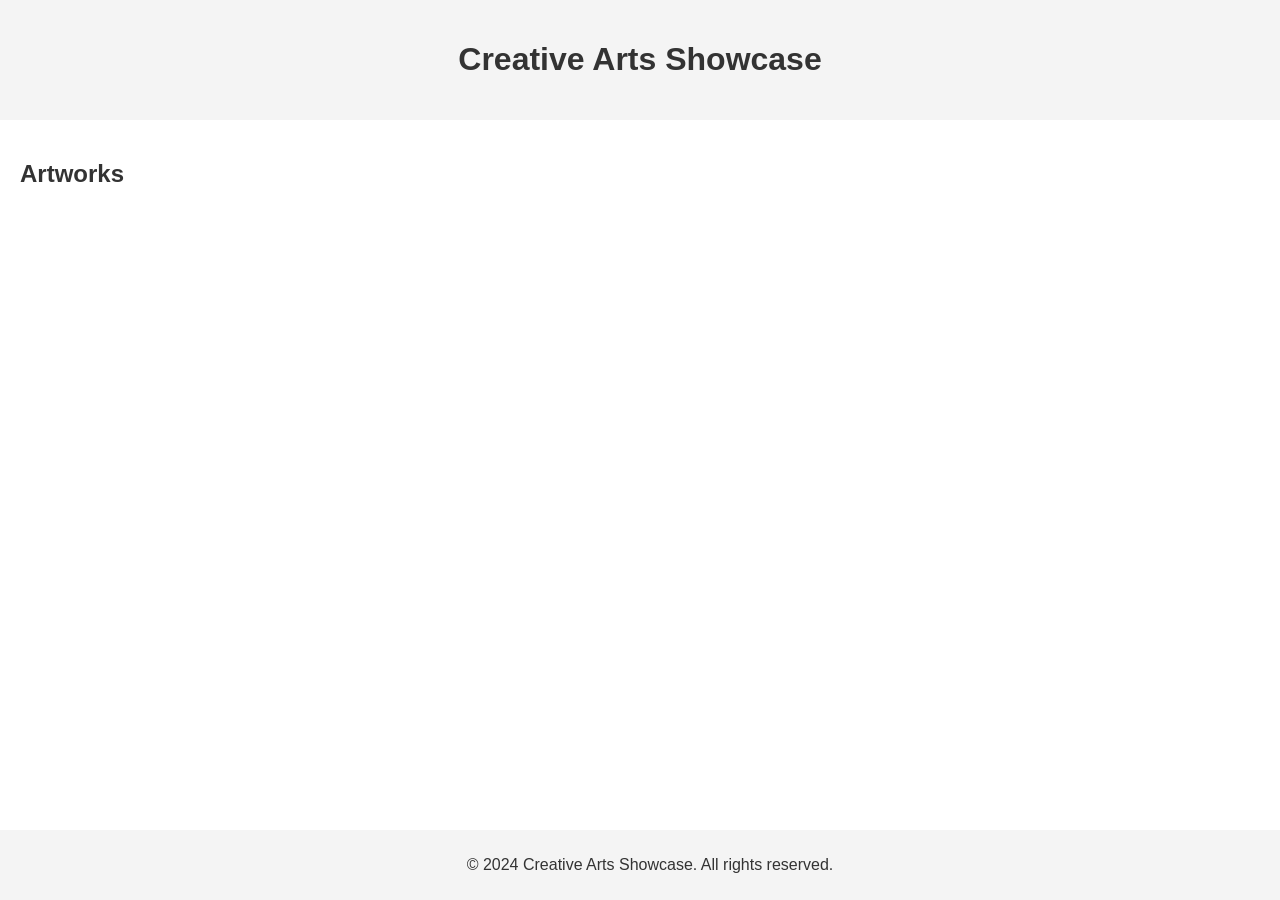
<file: Kopila/art.html>
<!DOCTYPE html>

<html lang="en">

<head>

    <meta charset="UTF-8">

    <meta name="viewport" content="width=device-width, initial-scale=1.0">

    <title>Creative Arts API</title>

  <style>

    body {

    font-family: Arial, sans-serif;

    margin: 0;

    padding: 0;

    color: #333;

}




header {

    background: #f4f4f4;

    padding: 20px;

    text-align: center;

}




main {

    padding: 20px;

}




#artworks {

    margin-top: 20px;

}




.artwork {

    border: 1px solid #ddd;

    border-radius: 4px;

    padding: 10px;

    margin-bottom: 10px;

}




.artwork img {

    max-width: 100%;

    height: auto;

}




footer {

    background: #f4f4f4;

    text-align: center;

    padding: 10px;

    position: absolute;

    bottom: 0;

    width: 100%;

}

  </style>

</head>

<body>

    <header>

        <h1>Creative Arts Showcase</h1>

    </header>




    <main>

        <section id="artworks">

            <h2>Artworks</h2>

            <div id="artwork-list"></div>

        </section>

    </main>




    <footer>

        <p>&copy; 2024 Creative Arts Showcase. All rights reserved.</p>

    </footer>




    <script>










const apiUrl = 'https://api.example.com/artworks'; 






async function fetchArtworks() {

    try {

    

        const response = await fetch(apiUrl);




    

        if (!response.ok) {

            throw new Error('Network response was not ok');

        }




        const data = await response.json();




      

        displayArtworks(data);

    } catch (error) {

        console.error('There was a problem with the fetch operation:', error);

    }

}






function displayArtworks(artworks) {

    const artworkList = document.getElementById('artwork-list');




    artworkList.innerHTML = '';




   

    artworks.forEach(artwork => {

        const artworkDiv = document.createElement('div');

        artworkDiv.classList.add('artwork');




        const artworkTitle = document.createElement('h3');

        artworkTitle.textContent = artwork.title;

        

        const artworkImage = document.createElement('img');

        artworkImage.src = artwork.imageUrl;

        artworkImage.alt = artwork.title;




   

        artworkDiv.appendChild(artworkTitle);

        artworkDiv.appendChild(artworkImage);




    

        artworkList.appendChild(artworkDiv);

    });

}




document.addEventListener('DOMContentLoaded', fetchArtworks);


</script>
</body>
</html>
</file>
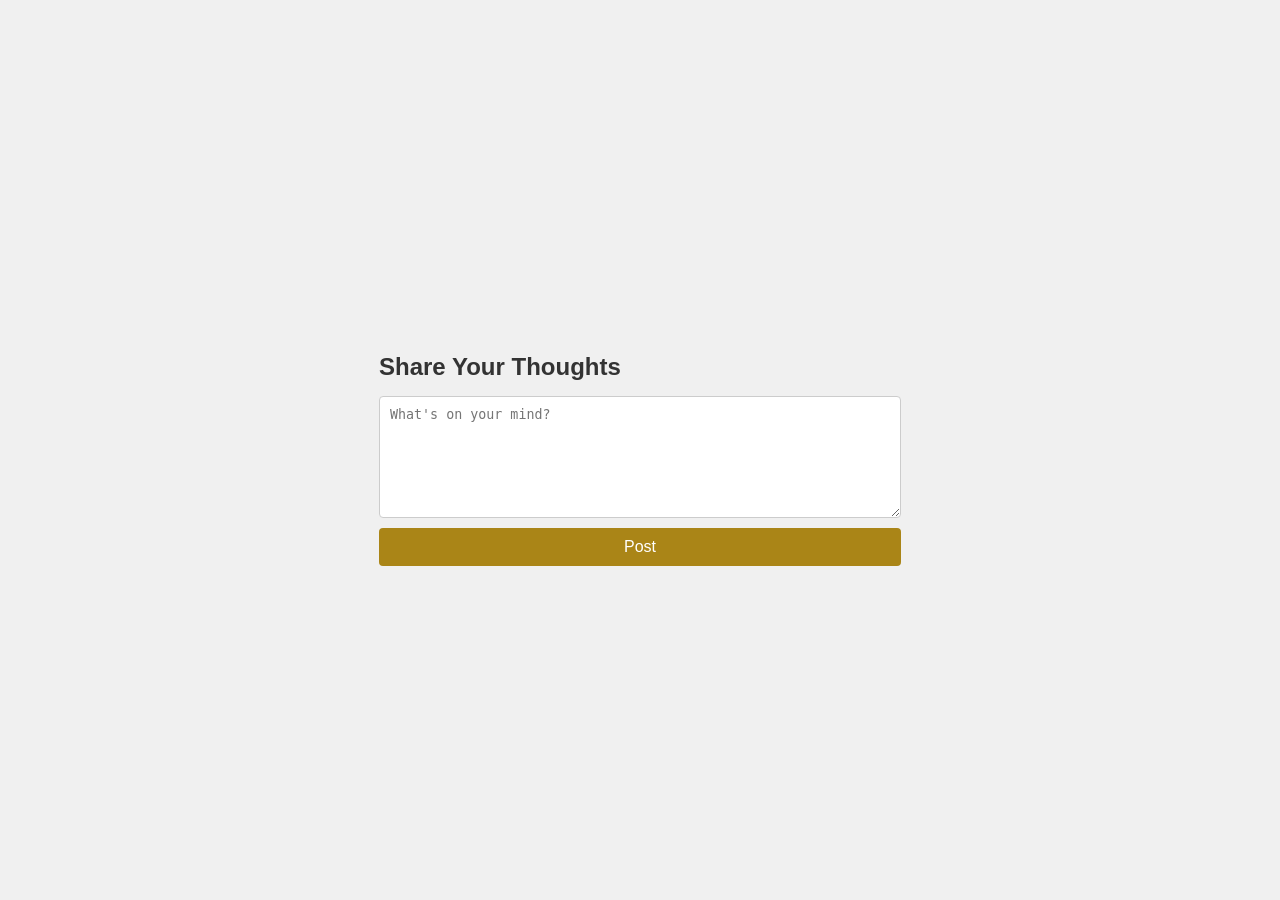
<file: Kopila/chats.html>
<!DOCTYPE html>
<html lang="en">
<head>
    <meta charset="UTF-8">
    <meta name="viewport" content="width=device-width, initial-scale=1.0">
    <title>Chat and Post</title>
    <link rel="stylesheet" href="chats.css">
</head>
<body>
    
        <div class="post-section">
            <h2>Share Your Thoughts</h2>
            <form class="post-form">
                <textarea placeholder="What's on your mind?" rows="5" required></textarea>
                <button type="submit">Post</button>
            </form>
            
        </div>
    </div>
</body>
</html>
</file>
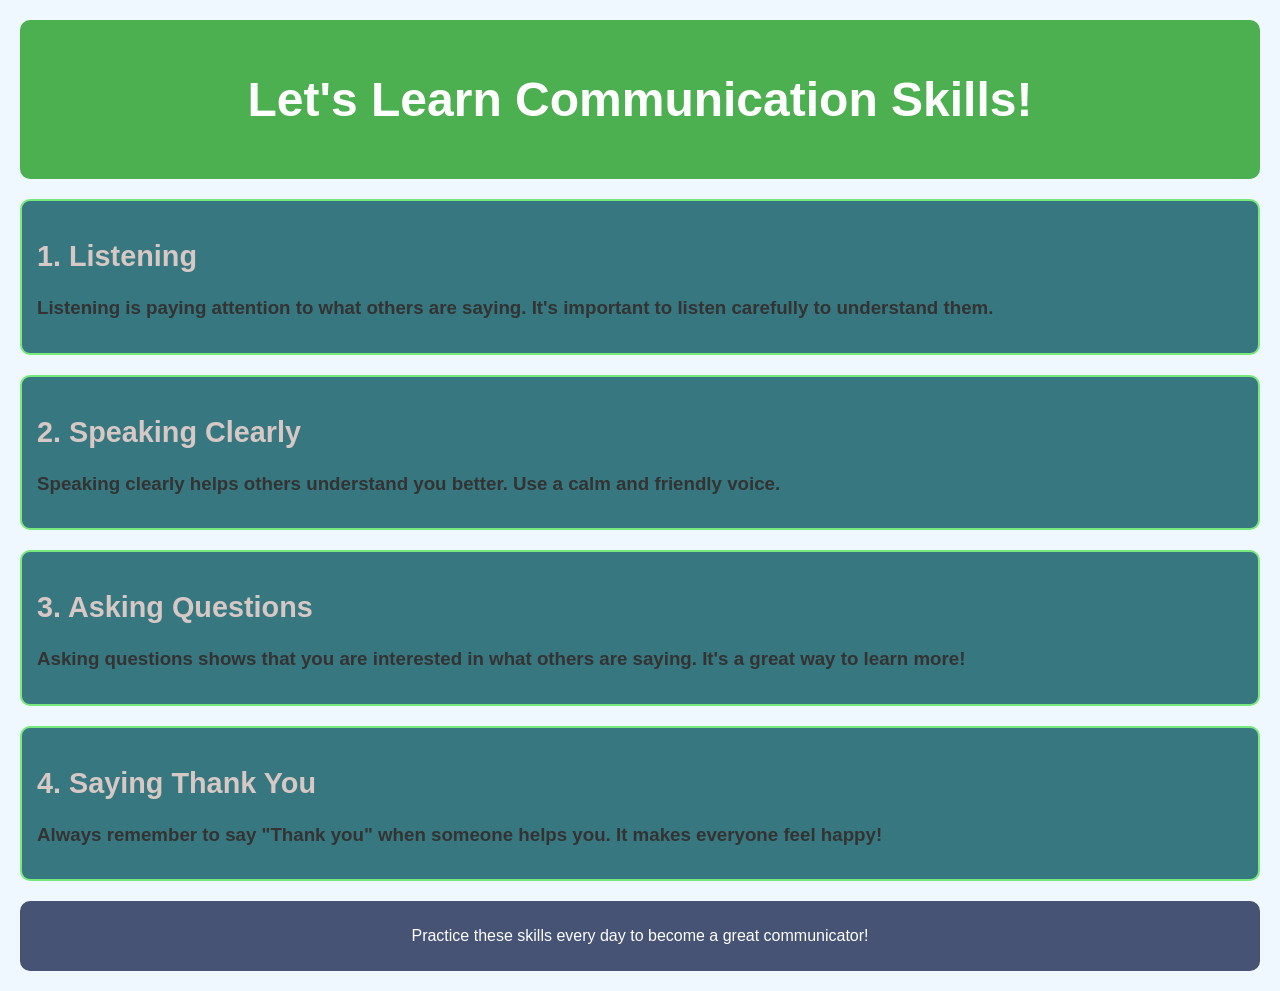
<file: Kopila/communication.html>
<!DOCTYPE html>
<html lang="en">
<head>
    <meta charset="UTF-8">
    <meta name="viewport" content="width=device-width, initial-scale=1.0">
    <title>Communication Skills for Kids</title>
    <style>
        body {
    font-family: Arial, sans-serif;
    background-color: #f0f8ff;
    color: #333;
    margin: 0;
    padding: 20px;
}

header {
    background-color: #4CAF50;
    color: white;
    padding: 20px;
    text-align: center;
    border-radius: 10px;
}

h1 {
    font-size: 3em;
}

.skill {
    background-color: #377780;
    border: 2px solid #78e97c;
    padding: 15px;
    margin: 20px 0;
    border-radius: 10px;
}

.skill h2 {
    color: #d6c8c4;
    font-size: 1.8em;
}

footer {
    text-align: center;
    background-color: #465375;
    color: white;
    padding: 10px;
    border-radius: 10px;
}

    </style>
</head>
<body>
    <header>
        <h1>Let's Learn Communication Skills!</h1>
    </header>

    <section class="skill">
        <h2>1. Listening</h2>
        <h3>Listening is paying attention to what others are saying. It's important to listen carefully to understand them.</h3>
    </section>

    <section class="skill">
        <h2>2. Speaking Clearly</h2>
        <h3>Speaking clearly helps others understand you better. Use a calm and friendly voice.</h3>
    </section>

    <section class="skill">
        <h2>3. Asking Questions</h2>
        <h3>Asking questions shows that you are interested in what others are saying. It's a great way to learn more!</h3>
    </section>

    <section class="skill">
        <h2>4. Saying Thank You</h2>
        <h3>Always remember to say "Thank you" when someone helps you. It makes everyone feel happy!</h3>
    </section>

    <footer>
        <p>Practice these skills every day to become a great communicator!</p>
    </footer>
</body>
</html>
</file>
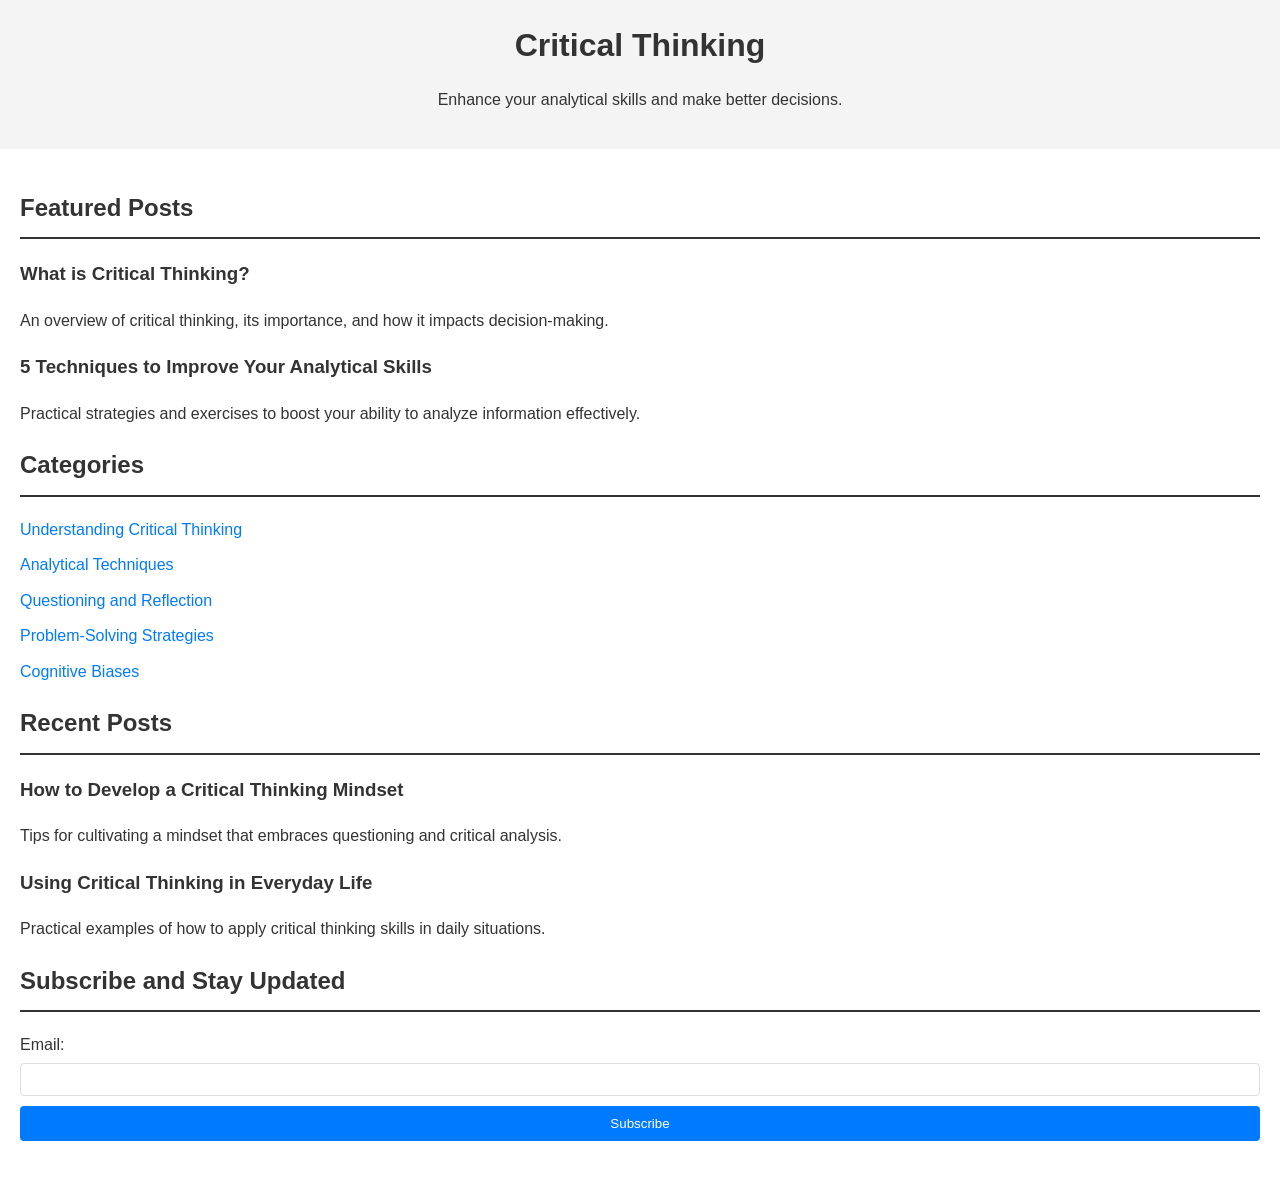
<file: Kopila/critical.html>
<!DOCTYPE html>

<html lang="en">

<head>

    <meta charset="UTF-8">

    <meta name="viewport" content="width=device-width, initial-scale=1.0">

    <title>Critical Thinking Blog</title>

  <style>

    body {

    font-family: Arial, sans-serif;

    line-height: 1.6;

    margin: 0;

    padding: 0;

    color: #333;

}




header {

    background: #f4f4f4;

    padding: 20px;

    text-align: center;

}




header h1 {

    margin: 0;

    font-size: 2em;

}




main {

    padding: 20px;

}




section {

    margin-bottom: 20px;

}




h2 {

    border-bottom: 2px solid #333;

    padding-bottom: 10px;

}




article {

    margin-bottom: 15px;

}




ul {

    list-style: none;

    padding: 0;

}




ul li {

    margin-bottom: 10px;

}




ul li a {

    text-decoration: none;

    color: #007BFF;

}




ul li a:hover {

    text-decoration: underline;

}




form {

    display: flex;

    flex-direction: column;

}




form label {

    margin-bottom: 5px;

}




form input {

    padding: 8px;

    margin-bottom: 10px;

    border: 1px solid #ddd;

    border-radius: 4px;

}




form button {

    padding: 10px;

    background-color: #007BFF;

    color: white;

    border: none;

    border-radius: 4px;

    cursor: pointer;

}




form button:hover {

    background-color: #0056b3;

}









  </style>

</head>

<body>

    <header>

        <h1>Critical Thinking </h1>

        <p>Enhance your analytical skills and make better decisions.</p>

    </header>




    <main>

        <section id="featured-posts">

            <h2>Featured Posts</h2>

            <article>

                <h3>What is Critical Thinking?</h3>

                <p>An overview of critical thinking, its importance, and how it impacts decision-making.</p>

            </article>

            <article>

                <h3>5 Techniques to Improve Your Analytical Skills</h3>

                <p>Practical strategies and exercises to boost your ability to analyze information effectively.</p>

            </article>

            

        </section>




        <section id="categories">

            <h2>Categories</h2>

            <ul>

                <li><a href="#">Understanding Critical Thinking</a></li>

                <li><a href="#">Analytical Techniques</a></li>

                <li><a href="#">Questioning and Reflection</a></li>

                <li><a href="#">Problem-Solving Strategies</a></li>

                <li><a href="#">Cognitive Biases</a></li>

            </ul>

        </section>




        <section id="recent-posts">

            <h2>Recent Posts</h2>

            <article>

                <h3>How to Develop a Critical Thinking Mindset</h3>

                <p>Tips for cultivating a mindset that embraces questioning and critical analysis.</p>

            </article>

            <article>

                <h3>Using Critical Thinking in Everyday Life</h3>

                <p>Practical examples of how to apply critical thinking skills in daily situations.</p>

            </article>


        </section>




        <section id="subscribe">

            <h2>Subscribe and Stay Updated</h2>

            <form id="subscribe-form">

                <label for="email">Email:</label>

                <input type="email" id="email" name="email"
required>

                <button type="submit">Subscribe</button>

            </form>

        </section>

    </main>




    




    <script>














document.getElementById('subscribe-form').addEventListener('submit', function(event) {

 

    event.preventDefault();




   

    const email = document.getElementById('email').value;






    alert(`Thank you for subscribing, ${email}!`);






    document.getElementById('subscribe-form').reset();

});
</script>
</body>

</html>
</file>
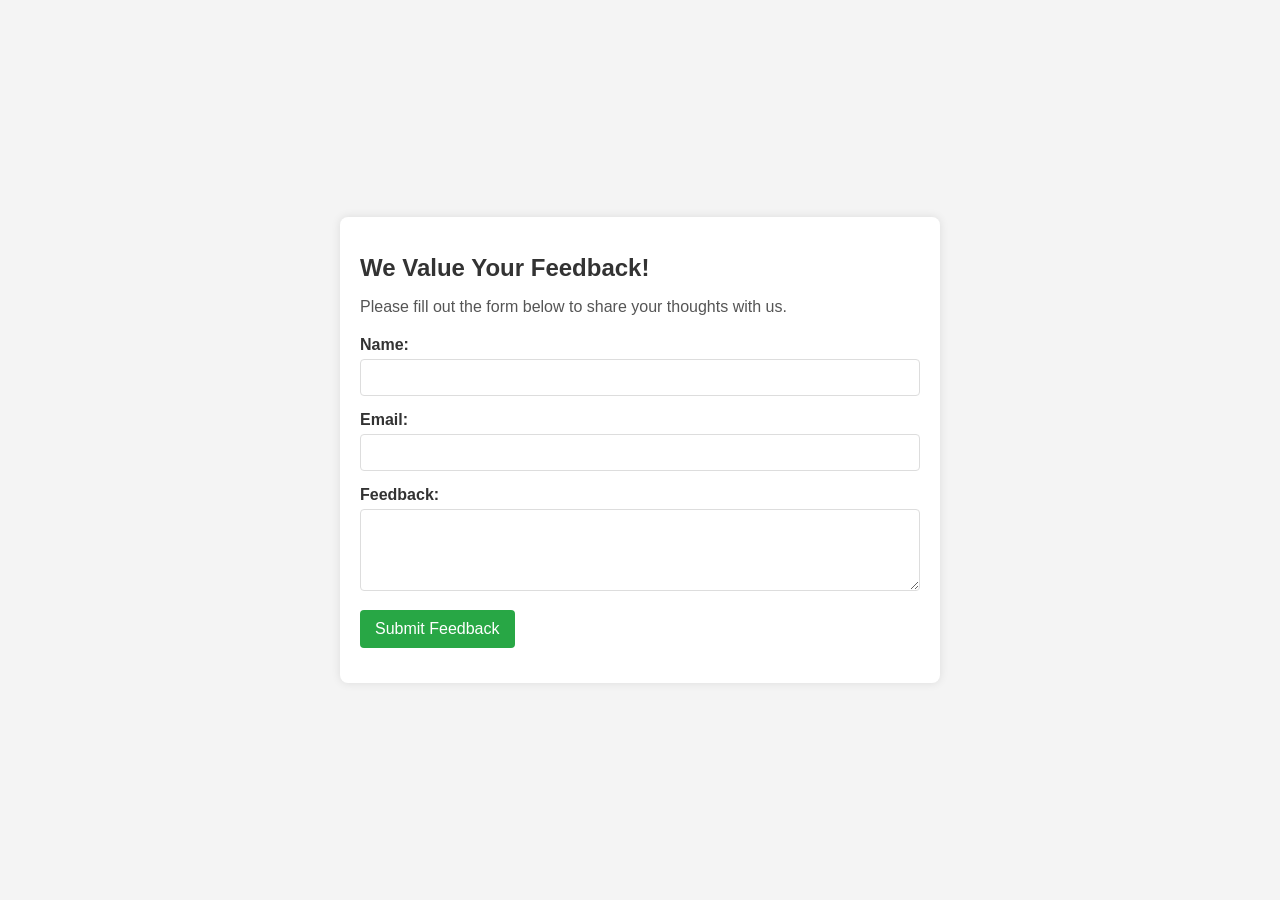
<file: Kopila/feedback.html>
<!DOCTYPE html>
<html lang="en">
<head>
    <meta charset="UTF-8">
    <meta name="viewport" content="width=device-width, initial-scale=1.0">
    <title>Feedback Page</title>
    <link rel="stylesheet" href="feedback.css">
</head>
<body>
    <div class="feedback-container">
        <h1>We Value Your Feedback!</h1>
        <p>Please fill out the form below to share your thoughts with us.</p>
        <form action="/submit-feedback" method="post">
            <div class="form-group">
                <label for="name">Name:</label>
                <input type="text" id="name" name="name" required>
            </div>
            <div class="form-group">
                <label for="email">Email:</label>
                <input type="email" id="email" name="email" required>
            </div>
            <div class="form-group">
                <label for="feedback">Feedback:</label>
                <textarea id="feedback" name="feedback" rows="4" required></textarea>
            </div>
            <div class="form-group">
                <button type="submit">Submit Feedback</button>
            </div>
        </form>
    </div>
</body>
</html>
</file>
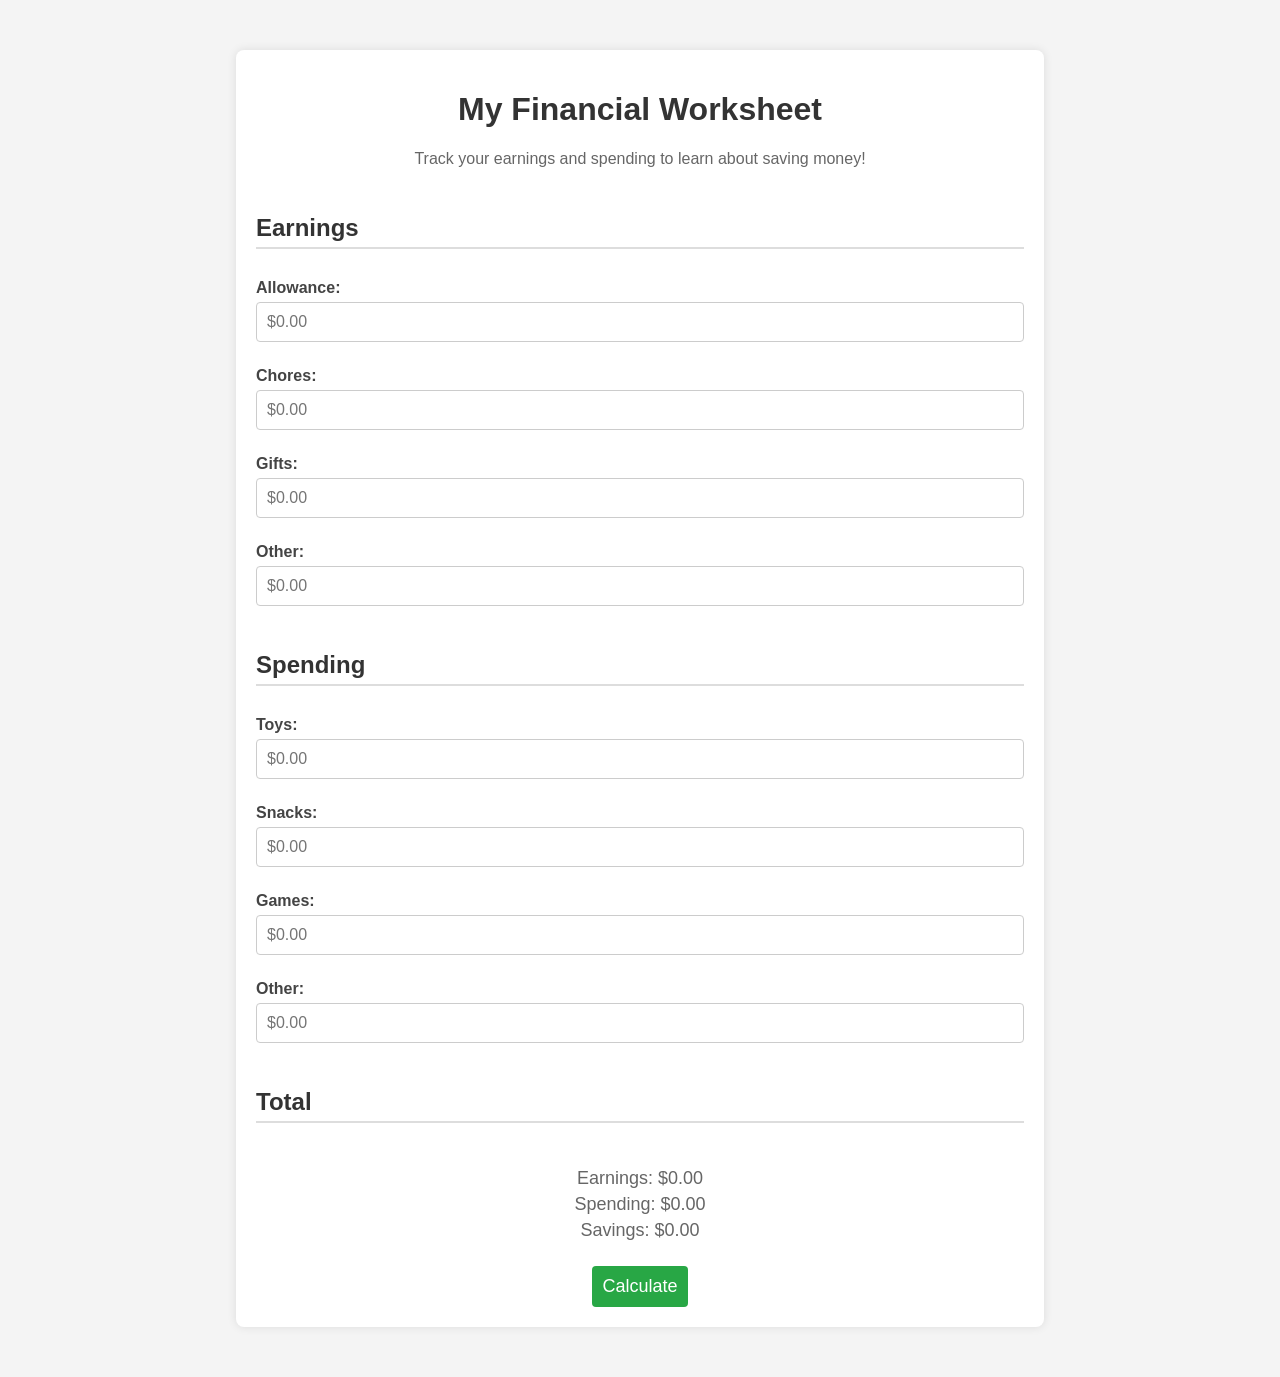
<file: Kopila/finance.html>
<!DOCTYPE html>
<html lang="en">
<head>
    <meta charset="UTF-8">
    <meta name="viewport" content="width=device-width, initial-scale=1.0">
    <title>Financial Worksheet for Kids</title>
    <style>
        body {
    font-family: Arial, sans-serif;
    background-color: #f4f4f4;
    margin: 0;
    padding: 0;
}

.container {
    width: 60%;
    margin: 50px auto;
    background-color: #fff;
    padding: 20px;
    border-radius: 8px;
    box-shadow: 0 0 10px rgba(0, 0, 0, 0.1);
}

h1 {
    text-align: center;
    color: #333;
}

p {
    text-align: center;
    color: #666;
}

form {
    display: flex;
    flex-direction: column;
}

label {
    margin: 10px 0 5px;
    font-weight: bold;
    color: #444;
}

input[type="number"] {
    padding: 10px;
    font-size: 16px;
    border: 1px solid #ccc;
    border-radius: 4px;
    margin-bottom: 15px;
}

h2 {
    margin-top: 30px;
    color: #333;
    border-bottom: 2px solid #ddd;
    padding-bottom: 5px;
}

#total {
    margin-top: 20px;
}

#total p {
    font-size: 18px;
    margin: 5px 0;
}

button {
    padding: 10px;
    font-size: 18px;
    color: #fff;
    background-color: #28a745;
    border: none;
    border-radius: 4px;
    cursor: pointer;
    margin-top: 20px;
    align-self: center;
}

button:hover {
    background-color: #218838;
}

    </style>
</head>
<body>
    <div class="container">
        <h1>My Financial Worksheet</h1>
        <p>Track your earnings and spending to learn about saving money!</p>

        <form>
            <h2>Earnings</h2>
            <label for="allowance">Allowance:</label>
            <input type="number" id="allowance" placeholder="$0.00">

            <label for="chores">Chores:</label>
            <input type="number" id="chores" placeholder="$0.00">

            <label for="gifts">Gifts:</label>
            <input type="number" id="gifts" placeholder="$0.00">

            <label for="other-earnings">Other:</label>
            <input type="number" id="other-earnings" placeholder="$0.00">

            <h2>Spending</h2>
            <label for="toys">Toys:</label>
            <input type="number" id="toys" placeholder="$0.00">

            <label for="snacks">Snacks:</label>
            <input type="number" id="snacks" placeholder="$0.00">

            <label for="games">Games:</label>
            <input type="number" id="games" placeholder="$0.00">

            <label for="other-spending">Other:</label>
            <input type="number" id="other-spending" placeholder="$0.00">

            <h2>Total</h2>
            <div id="total">
                <p>Earnings: <span id="total-earnings">$0.00</span></p>
                <p>Spending: <span id="total-spending">$0.00</span></p>
                <p>Savings: <span id="savings">$0.00</span></p>
            </div>

            <button type="button" onclick="calculateTotals()">Calculate</button>
        </form>
    </div>

    <script >
        function calculateTotals() {
    const allowance = parseFloat(document.getElementById('allowance').value) || 0;
    const chores = parseFloat(document.getElementById('chores').value) || 0;
    const gifts = parseFloat(document.getElementById('gifts').value) || 0;
    const otherEarnings = parseFloat(document.getElementById('other-earnings').value) || 0;

    const toys = parseFloat(document.getElementById('toys').value) || 0;
    const snacks = parseFloat(document.getElementById('snacks').value) || 0;
    const games = parseFloat(document.getElementById('games').value) || 0;
    const otherSpending = parseFloat(document.getElementById('other-spending').value) || 0;

    const totalEarnings = allowance + chores + gifts + otherEarnings;
    const totalSpending = toys + snacks + games + otherSpending;
    const savings = totalEarnings - totalSpending;

    document.getElementById('total-earnings').textContent = `$${totalEarnings.toFixed(2)}`;
    document.getElementById('total-spending').textContent = `$${totalSpending.toFixed(2)}`;
    document.getElementById('savings').textContent = `$${savings.toFixed(2)}`;
}

    </script>
</body>
</html>
</file>
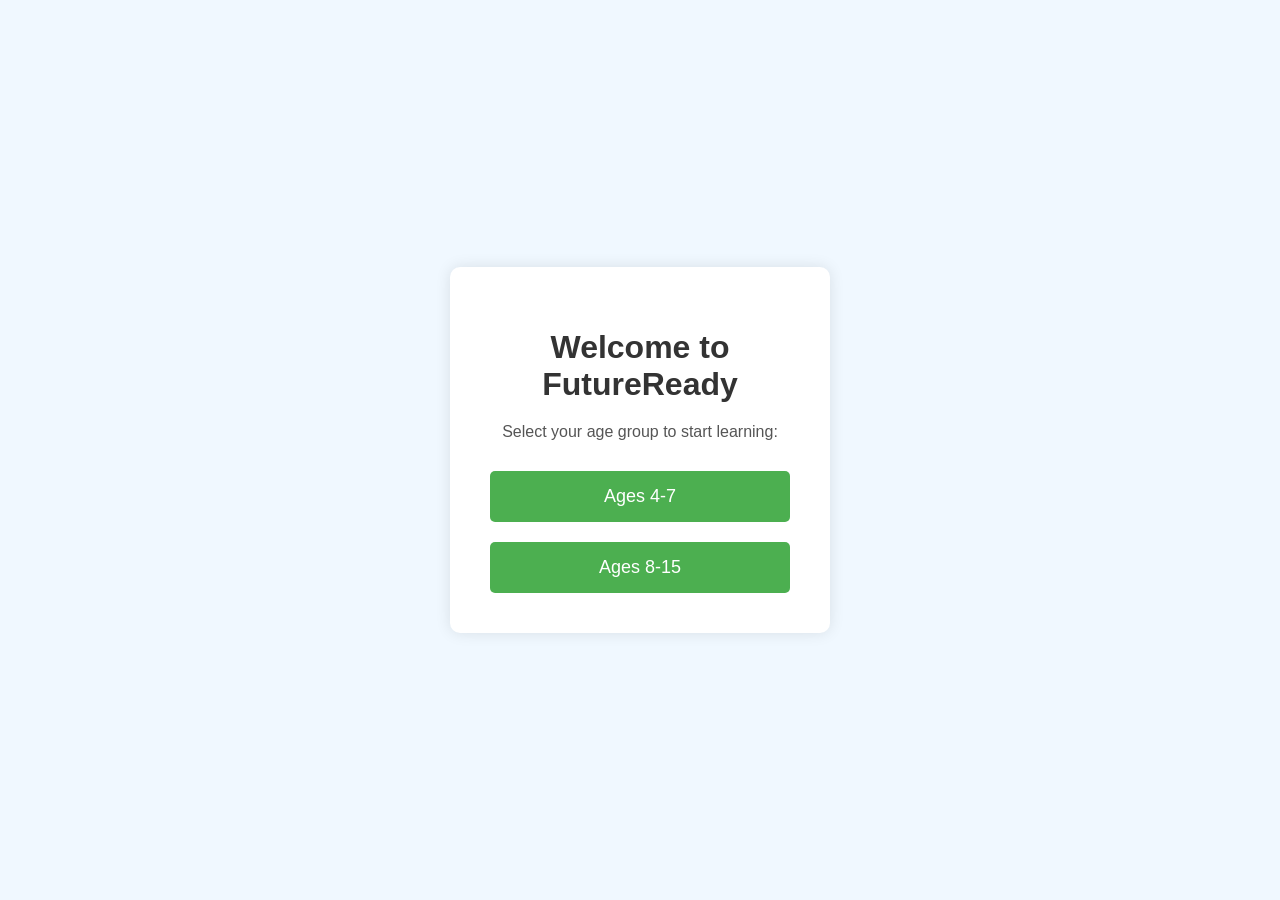
<file: Kopila/home.html>
<!DOCTYPE html>
<html lang="en">
<head>
    <meta charset="UTF-8">
    <meta name="viewport" content="width=device-width, initial-scale=1.0">
    <title>Life Skills for Kids</title>
    <link rel="stylesheet" href="home.css">
</head>
<body>
    <div class="container">
        <h1>Welcome to FutureReady</h1>
        <p>Select your age group to start learning:</p>
        <div class="age-group">
            <a href="C:\Users\Acer\OneDrive\Desktop\Hackathon\young.html" class="age-button">Ages 4-7</a>
            <a href="C:\Users\Acer\OneDrive\Desktop\Hackathon\adults.html" class="age-button">Ages 8-15</a>
        </div>
    </div>
</body>
</html>
</file>
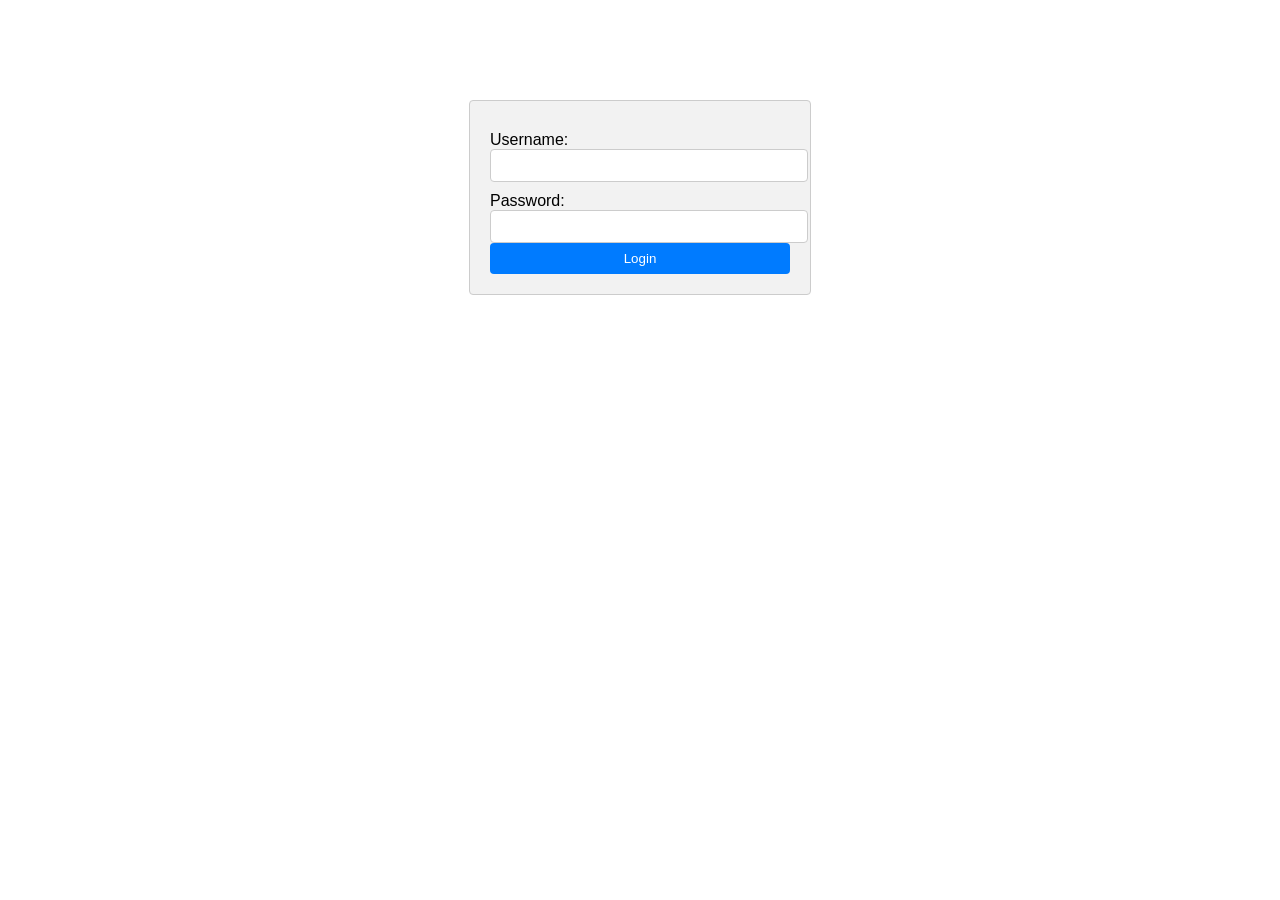
<file: Kopila/login.html>
<!DOCTYPE html>
<html lang="en">
<head>
    <meta charset="UTF-8">
    <meta name="viewport" content="width=device-width, initial-scale=1.0">
    <title>Login Form</title>
    <link rel="stylesheet" href="login.css">
</head>
<body>
    <form action="login.php" method="post">
        <label for="username">Username:</label>
        <input type="text" id="username" name="username" required>

        <label for="password">Password:</label>
        <input type="password" id="password" name="password" required>

        <input type="submit" value="Login">
    </form>
</body>
</html>
</file>
<file: Kopila/chats.css>
body {
    font-family: 'Arial', sans-serif;
    background-color: #f0f0f0;
    margin: 0;
    padding: 0;
    display: flex;
    justify-content: center;
    align-items: center;
    height: 100vh;
}

.container {
    display: flex;
    flex-direction: column; 
    width: 80%;
    max-width: 1200px;
    background-color: #ffffff;
    border-radius: 8px;
    box-shadow: 0 4px 8px rgba(0, 0, 0, 0.2);
    overflow: hidden;
}

 .post-section {
    padding: 20px;
    border-bottom: 1px solid #ddd; 
}

.post-section {
    border-bottom: none; 
}

h2 {
    color: #333;
    font-size: 24px;
    margin-bottom: 15px;
}

 .posts {
    background-color: #f9f9f9;
    border-radius: 4px;
    padding: 10px;
    height: 300px; 
    overflow-y: auto;
}

.messages {
    margin-bottom: 10px;
}

 .post {
    background-color: #e2e2e2;
    border-radius: 4px;
    padding: 10px;
    margin-bottom: 10px;
}

 .post-form {
    display: flex;
    flex-direction: column;
}

 .post-form textarea {
    width: 500px;
    height: 100px;
    padding: 10px;
    border: 1px solid #ccc;
    border-radius: 4px;
    margin-bottom: 10px;}

 .post-form button {
    background-color: #aa8517;
    color: white;
    border: none;
    padding: 10px;
    border-radius: 4px;
    cursor: pointer;
    font-size: 16px;
}

.chat-form button:hover, .post-form button:hover {
    background-color: #0056b3;
}
</file>
<file: Kopila/feedback.css>
body {
    font-family: Arial, sans-serif;
    background-color: #f4f4f4;
    margin: 0;
    padding: 0;
    display: flex;
    justify-content: center;
    align-items: center;
    height: 100vh;
}

.feedback-container {
    background-color: #ffffff;
    border-radius: 8px;
    box-shadow: 0 0 10px rgba(0, 0, 0, 0.1);
    padding: 20px;
    width: 100%;
    max-width: 600px;
    box-sizing: border-box;
}

h1 {
    color: #333;
    font-size: 24px;
    margin-bottom: 10px;
}

p {
    color: #555;
    margin-bottom: 20px;
}

.form-group {
    margin-bottom: 15px;
}

.form-group label {
    display: block;
    font-weight: bold;
    margin-bottom: 5px;
    color: #333;
}

.form-group input, .form-group textarea {
    width: 100%;
    padding: 10px;
    border: 1px solid #ddd;
    border-radius: 4px;
    box-sizing: border-box;
}

.form-group textarea {
    resize: vertical;
}

.form-group button {
    background-color: #28a745;
    color: #fff;
    border: none;
    padding: 10px 15px;
    border-radius: 4px;
    font-size: 16px;
    cursor: pointer;
    transition: background-color 0.3s;
}

.form-group button:hover {
    background-color: #218838;
}
</file>
<file: Kopila/home.css>
body {
    font-family: Arial, sans-serif;
    background-color: #f0f8ff;
    margin: 0;
    padding: 0;
    display: flex;
    justify-content: center;
    align-items: center;
    height: 100vh;
    text-align: center;
    background-image: url("https://i.pinimg.com/564x/29/ce/d5/29ced5ec3eadb81dc29d603af6fec46a.jpg");
    background-position: center;
    background-size: 70%;
}

.container {
    background-color: #fff;
    padding: 40px;
    border-radius: 10px;
    box-shadow: 0 0 15px rgba(0, 0, 0, 0.1);
    width: 300px;
}

h1 {
    color: #333;
    margin-bottom: 20px;
}

p {
    color: #555;
    margin-bottom: 30px;
}

.age-group {
    display: flex;
    flex-direction: column;
    gap: 20px;
}

.age-button {
    display: inline-block;
    padding: 15px;
    background-color: #4CAF50;
    color: white;
    text-decoration: none;
    border-radius: 5px;
    font-size: 18px;
}

.age-button:hover {
    background-color: #45a049;
}
</file>
<file: Kopila/login.css>
body {
    font-family: Arial, sans-serif;
    background-image: url("https://www.baltana.com/files/wallpapers-8/Funny-Cartoon-High-Definition-Wallpaper-26225.jpg");
    background-position: center;
    background-size: cover;
}
form {
    width: 300px;
    margin: 0 auto;
    margin-top: 100px;
    padding: 20px;
    background-color: #f2f2f2;
    border: 1px solid #ccc;
    border-radius: 4px;
}
label {
    display: block;
    margin-top: 10px;
}
input[type="text"], input[type="password"] {
    width: 100%;
    padding: 8px;
    border: 1px solid #ccc;
    border-radius: 4px;
}
input[type="submit"] {
    width: 100%;
    padding: 8px;
    background-color: #007BFF;
    color: white;
    border: none;
    border-radius: 4px;
    cursor: pointer;
}
input[type="submit"]:hover {
    background-color: #0056b3;
}
</file>
